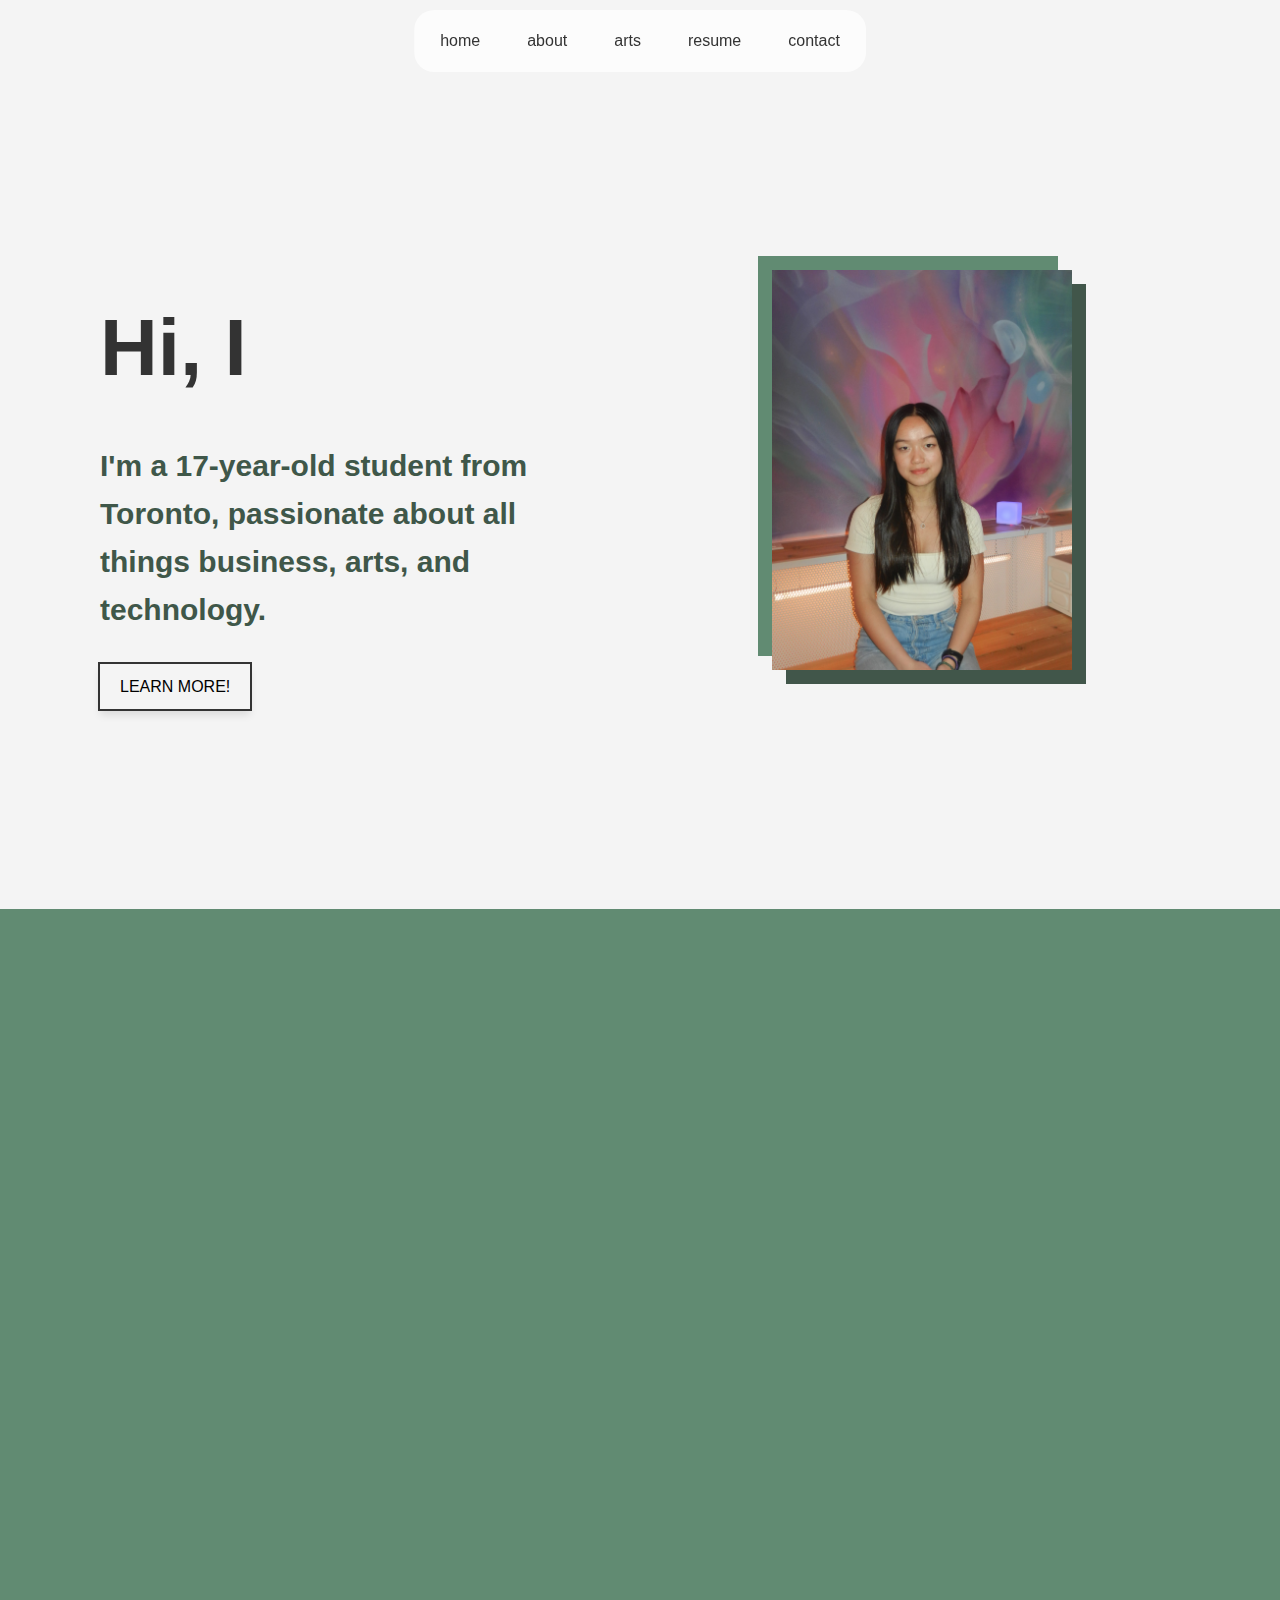
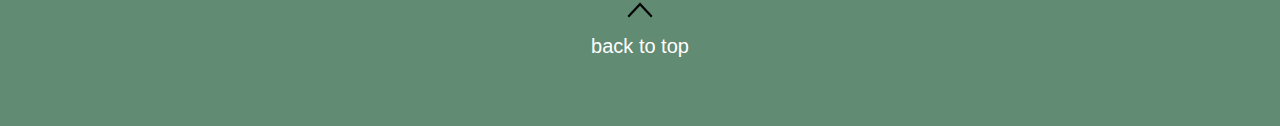
<file: index.html>
<!DOCTYPE html>
<html lang="en">
<head>
  <meta charset="UTF-8">
  <meta name="viewport" content="width=device-width, initial-scale=1.0">
  <title>Harmony's Portfolio</title>
  <link rel="stylesheet" href="styles/styles.css">
</head>
<body>
  <nav>
    
    <a href="#home" class="nav-link">home</a>
    <a href="#about" class="nav-link">about</a>
    <a href="#arts" class="nav-link">arts</a>
    <a href="#experience" class="nav-link">resume</a>
    <a href="#contact" class="nav-link">contact</a>
  </nav>
 
  <section id="home" class="container fade-in">
    <div class="intro">
      <h1 id="typing-text"></h1>
      <h3>I'm a 17-year-old student from Toronto, passionate about all things business, arts, and technology.</h3>
      <a href="#about" class="btn">LEARN MORE!</a>
    </div>
    <div class="about-image">
      <img src="photos/harmonyprofile.JPG" alt="Harmony's Photo">
    </div>
  </section>

  <section id="about" class="about">
    <div class="fade-in">
    <h2>ABOUT ME</h2>
    <div class="about-content">
      <img src="photos/DSCN3986edit.JPG" alt="Harmony's Portrait">
      <p><strong>a few things about me:</strong> <br>
        • grade 11 student <br>
        • went to an arts school for 5 years, and fell in love with all things arts: design, visual arts, video editing, dance, music! <br>
        • i enjoy pretending to be introspective and writing poetry and prose <br>
        • i like to design in blender and figma and am learning front-end development! this website is project #1 :<span>&rpar;</span><br>
        • my goal is to build and manage projects in tech to solve problems in my community <br>
      </p>
    </div></div>
  </section>

  <section id="arts" class="arts">
    <div class="fade-in">
      <h2>ARTS</h2>
    <div class="gallery">
        <div class="art-box"><img src="/photos/art pics/1.png" alt="Placeholder"></div>
        <div class="art-box"><img src="/photos/art pics/2.png" alt="Placeholder"></div>
        <div class="art-box"><img src="/photos/art pics/3.png" alt="Placeholder"></div>
        <div class="art-box"><img src="/photos/art pics/4.png" alt="Placeholder"></div>
        <div class="art-box"><img src="/photos/art pics/5.png" alt="Placeholder"></div>
        <div class="art-box"><img src="/photos/art pics/6.png" alt="Placeholder"></div>
    </div></div>
    <a href="artportfolio.html" class="more-link fade-in">some more →</a>
  </section>

  <section id="experience" class="experience">
    <div class="fade-in">
    <h2>EXPERIENCE</h2>
    <ul>
        <br>
        <h4>professional</h4>
        <p><span>founder @ reveries studio</span> <span>july 2024 - august 2024</span></p>
        <p>built an art business with a $3000 government grant; made $2000 in revenue in two months of operation through online and in-person sales.</p>
        <p><span>swim instructor @ city of toronto</span> <span>january 2024 - present</span></p>
        <p>teaching personalized swim lessons to students from preschool to older adults</p>
        <p><span>private tutor</span> <span>may 2022 - present</span></p>
        <p>teaching math, english, visual arts and music lessons to elementary students</p>
        <p><span>professional lion dancer @ wushu project</span> <span>march 2022 - present</span></p>
        <p>performing lion dance for high-end weddings, restaurants, and corporate events</p>
        <br>
        <h4>volunteer</h4>
        <p><span>co-chair @ ignite fair</span> <span>march 2024 - present</span></p>
        <p>leading a team of students to host meaningful events across the GTA.</p>
        <p><span>marketing @ federation of canadian secondary students (fcss-fesc)</span> <span>september 2023 - present</span></p>
        <p>creating media to connect students to opportunties in advocacy and social justice</p>
        <p><span>literacy tutor @ toronto public library</span> <span>september 2022 - september 2023</span></p>
        <p>delivered tailored one-on-one lessons to foster confidence in literacy skills</p>

    </div>
    </ul>
  </section>

  <section id="education" class="education">
    <div class="fade-in">
    <h2>EDUCATION</h2>
    <ul>
        <br>
        <p><span>ibdp @ st. robert catholic high school</span> <span>september 2022 - present</span></p>
        <p>currently a year one diploma student</p>
        <p>leadership in DECA, HOSA, yearbook committee, coding club</p>

        <p><span>explore fellow @ explore la pocatière</span> <span>july 2023</span></p>
        <p>i spent three weeks learning advanced french in la pocatière, qc</p>
    </ul>
    </div>
  </section>

  <section id="contact" class="contact">
    <div class="fade-in">
    <h2>CONTACT</h2>
        <p>feel free to reach out and connect with me on socials!</p>

        <div class="icons">
            <a href="https://www.instagram.com/harmoiney/" class="icon">
                <img src="photos/icons/2959748_instagram_photo_share_icon.png" alt="Social Icon 1">
            </a>
            <a href="https://www.linkedin.com/in/harmonychenn/" class="icon">
                <img src="photos/icons/2959747_employment_business_linkedin_work_icon.png" alt="Social Icon 2">
            </a>
            <a href="#" class="icon">
                <img src="photos/icons/2959742_broadcast_google_streaming_video_youtube_icon.png" alt="Social Icon 3">
            </a>
        </div>
    </div>
  </section>

  <footer>
    <div class="arrow">
      <img src="photos/icons/211690_up_arrow_icon.png">
    </div>
    <a href="#home">back to top</a>
  </footer>
<script src="move.js"></script>
</body>
</html>
</file>
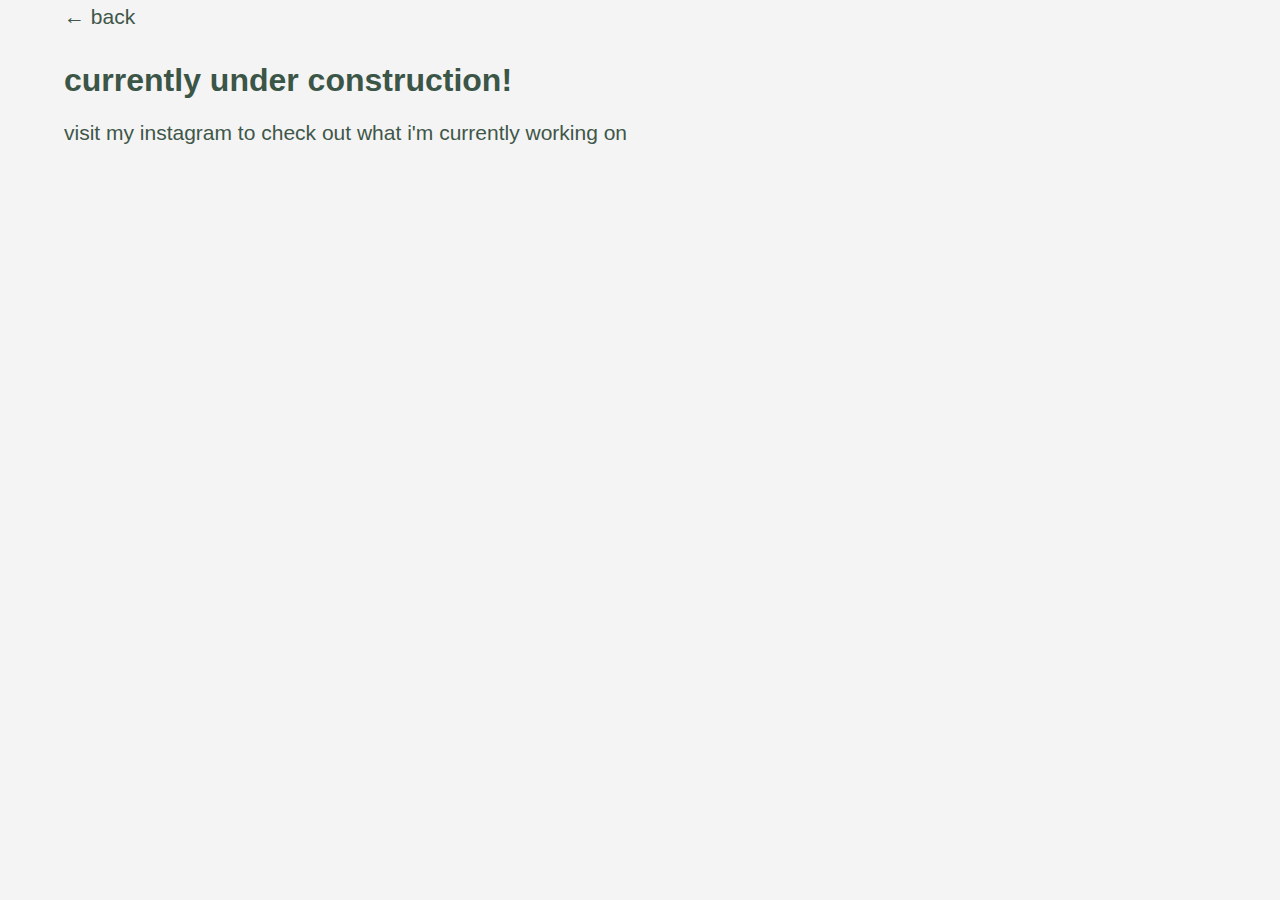
<file: artportfolio.html>
<!DOCTYPE html>
<html lang="en">
<head>
  <meta charset="UTF-8">
  <meta name="viewport" content="width=device-width, initial-scale=1.0">
  <title>Harmony's Portfolio</title>
  <link rel="stylesheet" href="styles/styles.css">
</head>
  <body>
    <div class ="construction">
    <div class="back">
    <a href="index.html">← back</a>
    <h1>currently under construction!</h1>
    <a href="https://www.instagram.com/harmonoodles/" >visit my instagram to check out what i'm currently working on </a>
    </div></div>
  </body>
  </html>
</file>
<file: styles/styles.css>
/* General Styles */
body {
    margin: 0;
    font-family: 'Inter', sans-serif;
    line-height: 1.6;
    background-color: #f4f4f4;
    color: #333;
    scroll-behavior: smooth;
  }
  
  .container, .about, .arts, .experience, .education, .contact {
    padding: 100px;
    text-align: justify;
  }
  

  h1, h2 {
    margin-bottom: 10px;
  }
  
  p {
    margin: 10px 0;
    text-align: left;
  }

  h2 {
    font-size: 75px;
    line-height: 25px;
    padding-left: 10%;
  }
  
  /* Navigation Bar */
  nav {
    position: fixed;
    top: 10px;
    left: 50%;
    transform: translateX(-50%);
    display: flex;
    justify-content: center;
    text-align: center;
    gap: 15px;
    background-color: rgba(255, 255, 255, 0.7);
    backdrop-filter: blur(10px);
    padding: 10px;
    border-radius: 20px;
    z-index: 1000;
  }
  nav a {
    text-decoration: none;
    justify-content: center;
    color: #333;
    padding: 8px 16px;
    border-radius: 20px;
    transition: background-color 0.3s;
  }
  nav a:hover, nav a.active {
    background-color: #76a99b;
    color: white;
  }
  
  /* Home Section */

  .container {
    display: flex;
    justify-content: center;
    gap: 20px;
    padding-bottom: 200px;
  }
  .intro {
    padding-top: 80px;

  }

  .intro h1 {
    font-size: 80px;
    text-align: left;
    width: 100%;
    padding-top: 50px;
  }
  
  .intro h3 {
    font-size: 30px;
    text-align: left;
    width: 75%;
    color:#3f5749;
  }


  
  .btn {
    display: inline-block;
    padding: 10px 20px;
    outline: 2px solid #333;
    cursor: pointer;
    color: rgb(0, 0, 0);
    text-decoration: none;
    box-shadow: 0 6px 8px rgba(0, 0, 0, 0.1);
    transition: background-color 0.3s;
  }
  
  .btn:hover {
    background-color: #5c8a7c;
    outline-color: white;
    color: white;
    box-shadow: 0 4px 6px rgba(0, 0, 0, 0.1);
  }

  .about-image {
    justify-content: right;
    padding-top: 170px;
    margin-right: 10%;
  }
  
  .about-image img {
    margin-left: 20px; /* Adds some space between text and image */
    max-width: 300px; /* Limit the size of the image */
    height: auto; /* Maintain aspect ratio */
    transition: transform 0.2s;
    box-shadow: 14px 14px 0px #41564A, -14px -14px #618B72;
  }

  .about-image img:hover {
    box-shadow: 14px 14px 0px #aabeb3, -14px -14px #90c0a3;
}

  
  /* About Section */
  .about-content {
    display: flex;
    justify-content: left;
    width: 100%;
   
  }

  .about-content img {
    margin-right: 30px;
    margin-left: 10%;
    margin-top: 50px;
    max-width: 200px;
    max-height: 200px;
    min-width: 200px;
    min-height: 200px;
   
    border-radius: 50%;
  }

  .about-content p {
    max-width: 750px;
    min-width: 250px;
    margin-top: 50px;
    font-size: 20px;
    padding-bottom: 10%;
  }
  
  /* Arts Section */
  .arts {
    margin-bottom: 1%;
  }
  .gallery {
    display: grid;
    grid-template-columns: repeat(3, 1fr);
    gap: 40px;
    max-width: 700px;
    margin: 0 auto;
    padding: 20px;
    justify-items: left;
    justify-content: left;
    row-gap: 20px;
}

.gallery img {
    justify-content: left;
    margin: 20px;
}
.art-box {
    justify-content: left;
    position: relative;
    left: -200px;
    margin-left: 20px;
    padding: 10px;
    width: 100%;
    aspect-ratio: 1/1;
}

.art-box img {
    width: 100%;
    height: 100%;
    object-fit: cover;
    box-shadow: -14px 14px 0px #41564A;
    transition: transform 0.3 ease;
    

}

.art-box:hover {
    transform: scale(1.05);

}
.more-link {
    display: block;
    margin: 5px 0;
    margin-left: 7.5%;
    font-size: 26px;
    text-decoration: none;
    padding: 10%;
    color: #3b5547;
    text-align: right;
    margin-right: 10%;
}

.more-link:hover {
    color: #90c0a3;
}

.experience {
    margin-bottom: -100px;
}

.experience h4 {
    display: flex;
    justify-content: space-between;
    margin: 5px 0;
    margin-left: 7.5%;
    font-size: 26px;
}

.experience p, .education p {
    display: flex;
    justify-content: space-between;
    margin: 5px 0;
    margin-left: 7.5%;
    font-size: 20px;
    max-width: 1000px;
}

.experience p span:first-child,
.education p span:first-child {
    font-weight: bold;
    text-transform: lowercase;
}

  /*Contact*/
  .contact {
    display: block;
  }
  .contact p {
    display: flex;
    justify-content: space-between;
    margin: 5px;
    margin-left: 10%;
    font-size: 26px;
  }



.contact p {
    font-size: 20px;
    color: #4a5a4a;
    margin-bottom: 20px;
    margin-top: 40px;
}

.icons {
    display: flex;
    justify-content: left;
    gap: 20px;
    margin-left: 10%;
}

.icon {
    width: 50px;
    height: 50px;
    background-color: #618B72;
    border-radius: 50%;
    display: flex;
    align-items: center;
    justify-content: center;
}

.icon img {
    width: 28px;
    height: 28px;
}
  /* Footer */
  footer {
    background-color: #618B72;
    color: white;
    padding: 5%;
    text-align: center;
  }

  footer a:hover {
    color: rgb(34, 68, 34);
  }

  
  footer a {
    color: white;
    text-decoration: none;
    font-weight: thin;
    font-size: 20px;
  }
  
  .arrow {
    display: flex;
    justify-content: center;
  }
  
  .arrow img {
    width: 40px;
    height: 40px;
  }
  /* Responsive */
  @media (max-width: 768px) {
    .gallery {
      grid-template-columns: repeat(2, 1fr);

    }
    .gallery img {
      min-width: none;
      margin-right: 20px;
    }
    nav {
      gap: 5px;
      padding: 8px;
    }
  
    nav a {
      padding: 6px 12px;
    }
  .container {
      padding: 50px 5%;
  }
  h1 {
      font-size: 50px;
  }
  h2 {
      font-size: 40px;
  }
  
  .intro h1 .intro h2 {
    font-size: smaller;
  }
  }
  
  /* Bg colours */
  
  .about, .education {
  background-color: #d5d8da;
}
    .about, .experience, .education {
  background-color: #618B72;
  color: #d5d8da;
}
  

.fade-in {
  opacity: 0;
  transform: translateY(20px);
  transition: opacity 1s ease-out, transform 1s ease-out;
}

.fade-in.visible {
  opacity: 1;
  transform: translateY(0);
}

/*art portfolio*/
.construction h1 {
  font-family: 'Inter', sans-serif;
  padding-left: 5%;
  font-size: 25x;
  color:#3b5547
}

.construction a{
  font-family: 'Inter', sans-serif;
  padding-left: 5%;
  font-size: 17px;
  color:#3f5749;
  text-decoration: none;
}

.construction a:hover {
  color: #76a99b;
  box-shadow: inset;
  text-decoration: none;

}

.back a {
  font-family: 'Inter', sans-serif;
  padding-left: 5%;
  margin-top: 20px;
  font-size: 21px;
  color:#3f5749;
  text-decoration: none;
}
.back a:hover {
  color: #90c9ba;
  box-shadow: inset;
  text-decoration: none;

}
</file>
